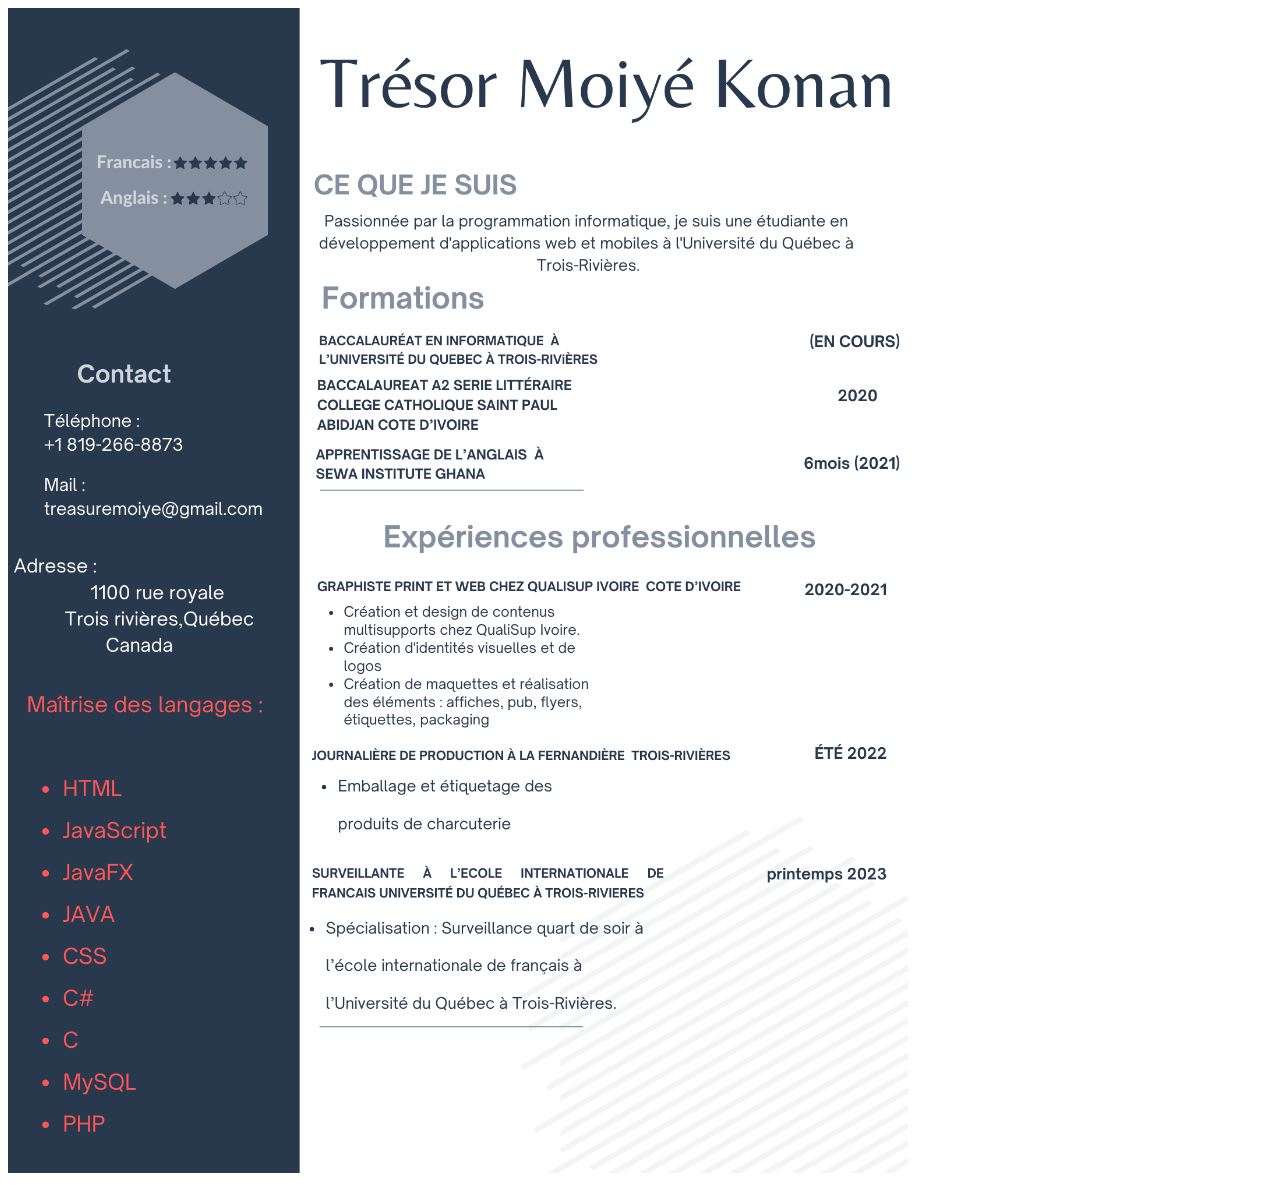
<file: cv.html>
<!DOCTYPE html>
<html lang="en">
<head>
    <meta charset="UTF-8">
    <meta name="viewport" content="width=device-width, initial-scale=1.0">
    <title>CV DE TRESOR</title>
</head>
<body>
<div> <img src="images/CV Professionnel Informatique Photo Moderne Gris Sobre.png"  alt="" width="900"></div>
</body>
</html>
</file>
